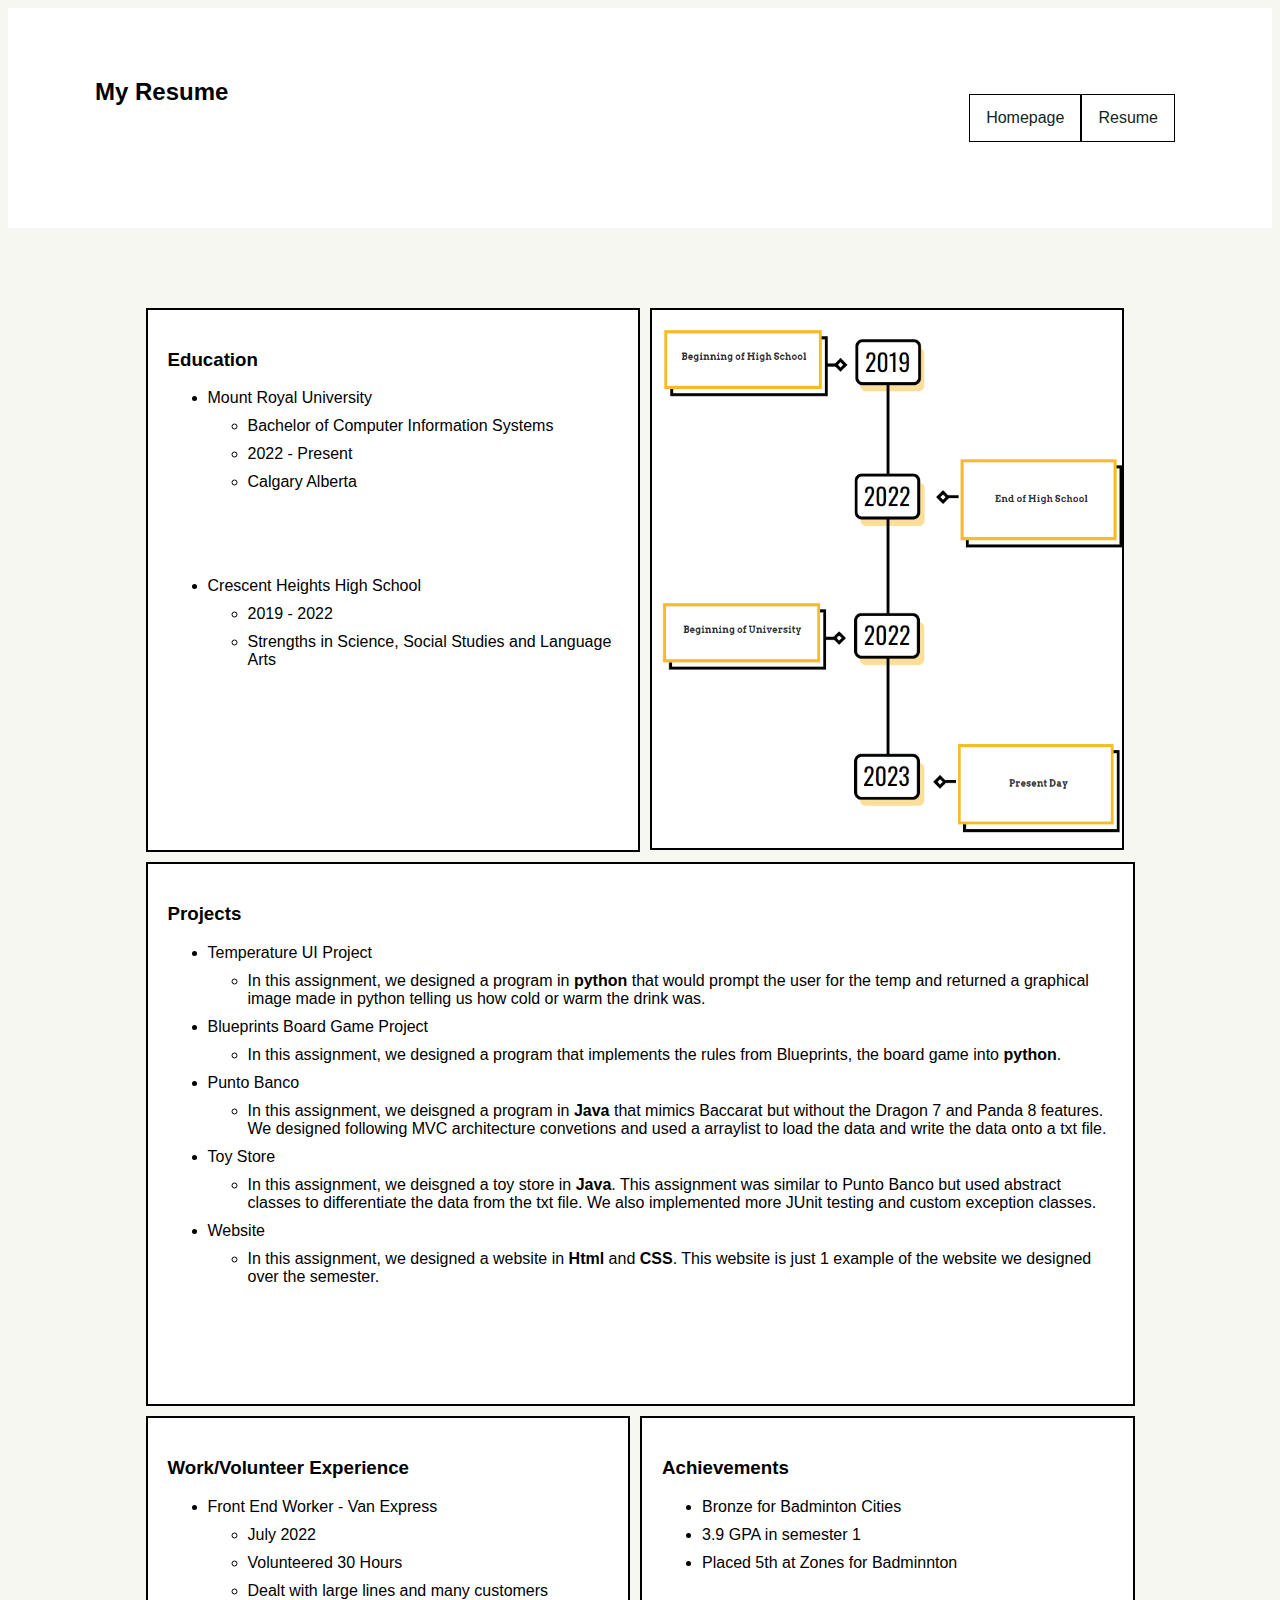
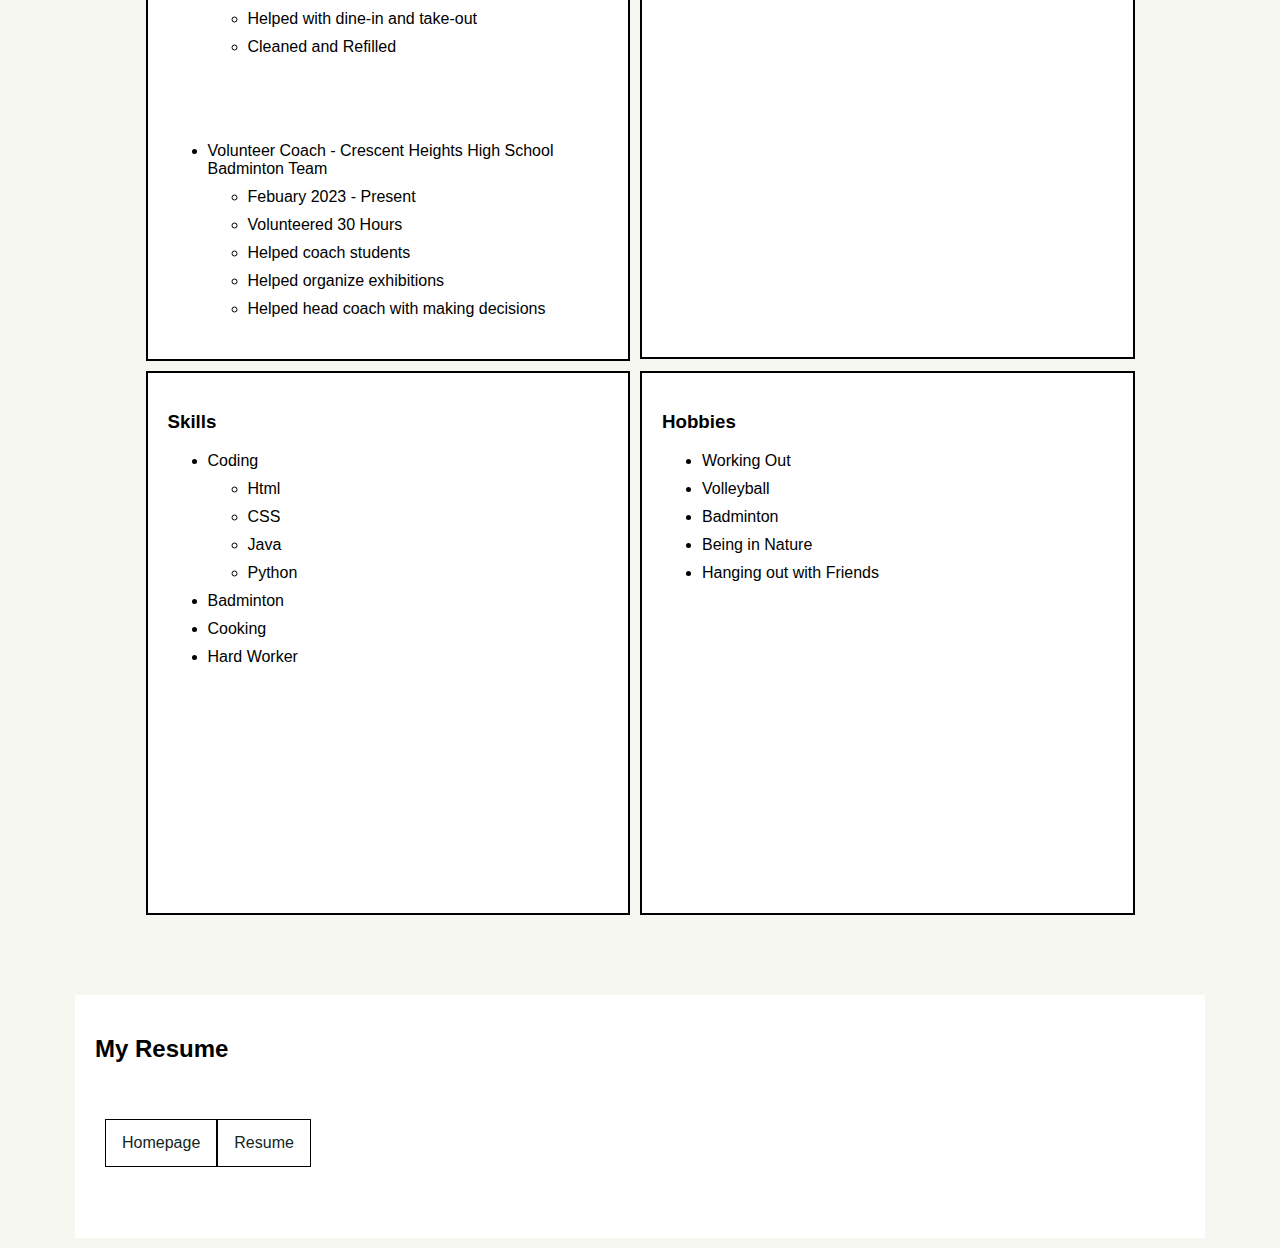
<file: Pages/resume.html>
<!DOCTYPE html>
<html lang="en">
    <head>
            <title>My Resume - Homepage</title>
            <meta charset="UTF-8">
            <meta name="author" content=" Steven On">
            <meta name="viewport" content="width=device-width, initial-scale=1.0">
            <meta name="keywords" content="Resume, Personal">
            <meta name="description" content="My Resume">
            <link href="../Styles/universal.css" rel="stylesheet" type="text/css">
        <link href="../Styles/resume.css" rel="stylesheet" type="text/css">
    </head>
    <body>
        <header>
            <a href="#section1" id="skipLink">Skip to content</a>
            <div id="Heading">
                <h2 id="Title">
                    My Resume
                </h2>
                <nav>
                    <ul>
                        <li><a href="../index.html" id="home">Homepage</a></li>
                        <li><a href="resume.html" id="resume">Resume</a></li>
                    </ul>
                </nav>
            </div>
        </header>

        <main>
            <section id="section1">
                <article id="Education">
                    <h3>Education</h3>
                    <ul>
                        <li>Mount Royal University
                                <ul>
                                    <li>Bachelor of Computer Information Systems</li>
                                    <li>2022 - Present</li>
                                    <li>Calgary Alberta</li>
                                </ul>
                        </li>
                    </ul>
                        <br><br><br>
                    <ul>
                        <li>Crescent Heights High School
                            <ul>
                                <li>2019 - 2022</li>
                                <li>Strengths in Science, Social Studies and Language Arts</li>   
                            </ul>
                        </li>
                    </ul>
                </article>

                <img src="../Images/timeline.png" alt="Timeline of my Eductation" id="timeEdu">
                
                <article id="Work">
                    <h3>Work/Volunteer Experience</h3>
                    <ul>
                        <li>Front End Worker - Van Express
                            <ul>
                                <li>July 2022</li>
                                <li>Volunteered 30 Hours</li>
                                <li>Dealt with large lines and many customers</li>
                                <li>Helped with dine-in and take-out</li>
                                <li>Cleaned and Refilled</li>
                            </ul>
                        </li>
                    </ul>
                        <br><br><br>
                    <ul>
                        <li>Volunteer Coach - Crescent Heights High School Badminton Team
                            <ul>
                                <li>Febuary 2023 - Present</li>
                                <li>Volunteered 30 Hours</li>
                                <li>Helped coach students</li>
                                <li>Helped organize exhibitions</li>
                                <li>Helped head coach with making decisions</li>
                            </ul>
                        </li>
                    </ul>
                </article>


                <article id="Projects">
                    <h3>Projects </h3>
                    <ul>
                        <li>Temperature UI Project
                            <ul>
                                <li>
                                    In this assignment, we designed a program in <b>python</b> that would prompt the user for the temp
                                    and returned a graphical image made in python telling us how cold or warm the drink was.
                                </li>
                            </ul>
                        </li>
                        <li>Blueprints Board Game Project
                            <ul>
                                <li>
                                    In this assignment, we designed a program that implements the rules from Blueprints, the board game 
                                    into <b>python</b>. 
                                </li>
                            </ul>
                        </li>
                        <li>Punto Banco
                            <ul>
                                <li>
                                    In this assignment, we deisgned a program in <b>Java</b> that mimics Baccarat but without the Dragon 7 and 
                                    Panda 8 features. We designed following MVC architecture convetions and used a arraylist to 
                                    load the data and write the data onto a txt file.
                                </li>
                            </ul>
                        </li>
                        <li>Toy Store
                            <ul>
                                <li>
                                    In this assignment, we deisgned a toy store in <b>Java</b>. This assignment was similar to Punto Banco but 
                                    used abstract classes to differentiate the data from the txt file. We also implemented more JUnit testing and 
                                    custom exception classes.
                                 </li>
                            </ul>
                        </li>
                        <li>Website
                            <ul>
                                <li>
                                    In this assignment, we designed a website in <b>Html</b> and <b>CSS</b>. This website is just 1 example
                                    of the website we designed over the semester.
                            </li>
                            </ul>
                        </li>
                    </ul>
                </article>
                
                <article id="Achievements">
                    <h3>Achievements</h3>
                        <ul>
                            <li>Bronze for Badminton Cities</li>
                            <li>3.9 GPA in semester 1</li>
                            <li>Placed 5th at Zones for Badminnton</li>
                        </ul>
                </article>
                <article id="Skills">
                    <h3>Skills</h3>
                    <ul>
                        <li>Coding
                            <ul>
                                <li>Html</li>
                                <li>CSS</li>
                                <li>Java</li>
                                <li>Python</li>
                            </ul>
                        </li>
                        <li>Badminton</li>
                        <li>Cooking</li>
                        <li>Hard Worker</li>
                    </ul>
                </article>
                <article id="Hobbies">
                    <h3>Hobbies</h3>
                    <ul>
                        <li>Working Out</li>
                        <li>Volleyball</li>
                        <li>Badminton</li>
                        <li>Being in Nature</li>
                        <li>Hanging out with Friends</li>
                    </ul>
                </article>

            </section>


        </main>
        <footer>
            <h2 id="footerTitle">
                My Resume
            </h2>
            <ul>
                <li><a href="../index.html" id="homeF">Homepage</a></li>
                <li><a href="resume.html" id="resumeF">Resume</a></li>
            </ul>
        </footer>
    </body>
</html>
</file>
<file: Styles/universal.css>
body{
    font-family: 'Gill Sans', sans-serif;
    background-color: white;
}
header{
    color: white;
    background-color: white;

}
#Heading{
    color: black;
    padding: 50px 50px 0px 50px;
    display: grid;
    grid-template-columns: 2fr 3fr ;
}
nav{
    grid-column: 2/3;
    color: black;
    list-style-type: none;
    margin:10px;
    padding: 0px;
    overflow: hidden;
    background-color: white;
}
nav ul{

    padding-bottom: 50px;
    float:right ;
    text-decoration: none;
    list-style-type: none;
}
nav ul li{
    float:left;
}
nav li a{
    float:left;
    display: block;
    color: #122620;
    text-align: center;
    padding: 14px 16px;
    text-decoration: none;
    border: 1px solid black;

}
nav li a:hover{
    background-color: #8fd0dd;
    color:#2f2f30 ;
}
#skipLink{
    position: absolute;
    top: -100px;
}
#skipLink:focus{
    background-color: white;
    position:absolute;
    top:5%;
    right: 5%;
    padding: 10px;
    border: 1px solid black;
}
footer{
    display: grid;
    grid-template-rows: 1fr 2fr;
    color: black;
    list-style-type: none;
    margin:10px;
    padding: 50px 50px 0px 50px;
    overflow: hidden;
    background-color: white;
}
footer ul{
    grid-row: 2/3;
    padding: 10px;
    float:right;
    text-decoration: none;
    list-style-type: none;
}
footer ul li{
    float:left;
}
footer li a{
    float:left;
    display: block;
    color: #122620;
    text-align: center;
    padding: 14px 16px;
    text-decoration: none;
    border: 1px solid black;
}
footer li a:hover{
    background-color: #8fd0dd;
    color:#2f2f30 ;
}
</file>
<file: Styles/resume.css>
body{
    background-color: #f7f7f1;
}
section{
    padding: 50px 50px 0px 50px;
}
section article{
    padding: 20px;
    border: black solid 2px;
    margin-top: 10px;
    background-color: white;
}
/* Aqua: #8fd0dd */
/* Bright White: #f7f7f1 */
/* Silver: #e1e6e6  */
/* Black: #2f2f30 */
#timeEdu{
    border: black solid 2px;
    width: 100%;
    height: auto;
    margin: 10px 10px 10px 0px;

}
ul li{
    margin-top: 10px;
    margin-bottom: 10px;
}
@media screen and (min-width:790px) {
    main{
        max-width: 1089px;
        width: 100%;
    }
    section{
        padding: 50px;
        display: grid;
        grid-template-columns: 50% 50%;
        grid-template-rows: 2fr 2fr 2fr 2fr;
        
    }
    #Education{
        grid-row:1/2 ;
        height: 60%;
    }
    #timeEdu{
        grid-row: 1/2;
        grid-column: 2/3;
        border: black solid 2px;
        margin: 10px;
        width: 95%;
        height: 60%;
    }

    #Work{
        grid-column: 1/2;
        grid-row:3/4;
        margin-right: 10px;
    }
    #Projects{
        grid-row:2/3 ;
        grid-column: 1/3;
    }
    #Achievements{
        grid-column: 2/3;
        grid-row:3/4 ;
        height: 90%;
    }
    #Skills{
        margin-right: 10px;
        grid-row:4/5 ;
    }
    #Hobbies{
        grid-column: 2/3;
        grid-row:4/5 ;
    }

}
@media screen and (min-width:1090px) {
    main{
        width:1090px;
        margin-left: auto;
        margin-right: auto;
        padding: 20px;
    }
    #Heading{
        width:1090px;
        margin-left: auto;
        margin-right: auto;
        
    }
    footer{
        width:1090px;
        margin-left: auto;
        margin-right: auto;
        padding: 20px;
    }
    #Education{
        grid-row:1/2 ;
        height: auto;
    }
    #timeEdu{
        height: 97%;
    }

}
</file>
